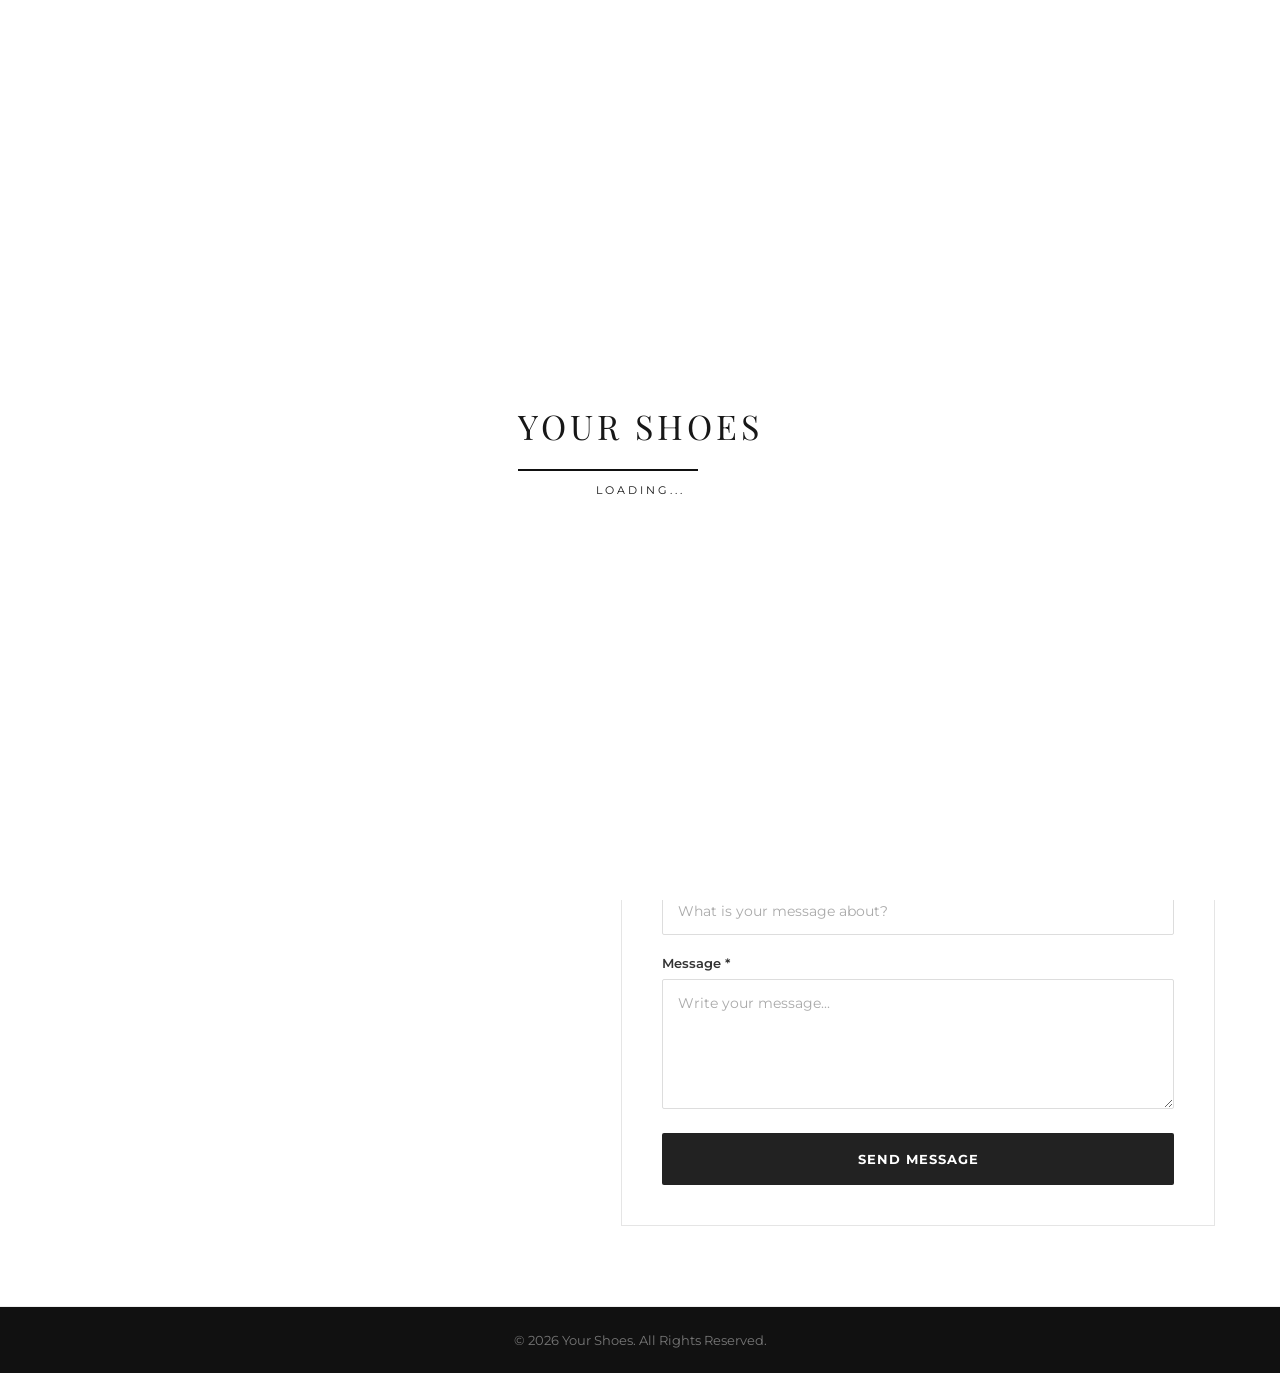
<file: contact.html>
<!DOCTYPE html>
<html lang="en">

<head>
    <meta charset="UTF-8">
    <meta name="viewport" content="width=device-width, initial-scale=1.0">

    <title>Contact Us | Your Shoes</title>

    <!-- Google Fonts -->
    <link rel="preconnect" href="https://fonts.googleapis.com">
    <link rel="preconnect" href="https://fonts.gstatic.com" crossorigin>

    <link href="https://fonts.googleapis.com/css2?family=Montserrat:wght@400;500;600;700&family=Playfair+Display:wght@500;600;700&display=swap"
        rel="stylesheet">

    <!-- CSS -->
    <link rel="stylesheet" href="assets/css/style.css">
    <link rel="stylesheet" href="assets/css/responsive.css">
</head>

<body>


    <!-- =========================
         PAGE LOADER
    ========================== -->
    <div class="page-loader" id="pageLoader">
        <div class="loader-content">
            <div class="loader-logo">YOUR SHOES</div>
            <div class="loader-line">
                <span></span>
            </div>
            <p>Loading...</p>
        </div>
    </div>

    <!-- =========================
     HEADER
========================== -->
<header class="main-header">

    <div class="header-container">

        <!-- Logo -->
        <a href="index.html" class="logo">
            YOUR SHOES
        </a>

        <!-- Desktop Navigation -->
        <nav class="desktop-nav">
            <a href="index.html">Home</a>
            <a href="shop.html">Shop</a>
            <a href="about-us.html">About</a>
            <a href="contact.html">Contact</a>
        </nav>

        <!-- Login Button -->
        <a href="login.html" class="header-contact">
            Login / Sign Up
        </a>

        <!-- Mobile Menu Button -->
        <button class="menu-btn" id="menuBtn" type="button">
            <span></span>
            <span></span>
            <span></span>
        </button>

    </div>

    <!-- Mobile Navigation -->
    <nav class="mobile-nav" id="mobileNav">

        <a href="index.html">Home</a>
        <a href="shop.html">Shop</a>
        <a href="about-us.html">About</a>
        <a href="contact.html" class="active">Contact</a>

        <a href="login.html" class="mobile-login">
            Login / Sign Up
        </a>

    </nav>

</header>



    <!-- =====================================================
         CONTACT HERO
    ====================================================== -->

    <section class="contact-page-hero">

        <div class="container">

            <span>CONTACT US</span>

            <h1>
                Get In Touch
            </h1>

            <p>
                Have a question? We would love to hear from you.
            </p>

        </div>

    </section>



    <!-- =====================================================
         CONTACT SECTION
    ====================================================== -->

    <section class="contact-page-section">

        <div class="container">

            <div class="contact-page-grid">


                <!-- =================================================
                     CONTACT INFORMATION
                ================================================== -->

                <div class="contact-info">

                    <span class="contact-small-title">
                        LET'S TALK
                    </span>

                    <h2>
                        We'd Love To Hear From You
                    </h2>

                    <p class="contact-description">
                        Whether you have a question about our shoes,
                        your order, or anything else, our team is
                        ready to help.
                    </p>


                    <!-- PHONE -->

                    <div class="contact-info-item">

                        <div class="contact-icon">
                            ☎
                        </div>

                        <div>

                            <span>
                                Phone
                            </span>

                            <a href="tel:+923278277233">
                                +923 2782 77233
                            </a>

                        </div>

                    </div>


                    <!-- EMAIL -->

                    <div class="contact-info-item">

                        <div class="contact-icon">
                            ✉
                        </div>

                        <div>

                            <span>
                                Email
                            </span>

                            <a href="mailto:nizamudin1804@gmail.com">
                                nizamudin1804@gmail.com
                            </a>

                        </div>

                    </div>


                    <!-- LOCATION -->

                    <div class="contact-info-item">

                        <div class="contact-icon">
                            📍
                        </div>

                        <div>

                            <span>
                                Location
                            </span>

                            <p>
                                Karachi, Pakistan
                            </p>

                        </div>

                    </div>

                </div>



                <!-- =================================================
                     CONTACT FORM
                ================================================== -->

                <div class="contact-form-card">

                    <div class="contact-form-heading">

                        <span>
                            SEND A MESSAGE
                        </span>

                        <h2>
                            Contact Us
                        </h2>

                    </div>


                    <form
    name="contact"
    method="POST"
    action="/contact.html"
    data-netlify="true"
    id="contactForm"
>

    <!-- Netlify Form Name -->
    <input
        type="hidden"
        name="form-name"
        value="contact"
    >

    <!-- NAME -->
    <div class="contact-form-field">

        <label for="contactName">
            Full Name *
        </label>

        <input
            type="text"
            id="contactName"
            name="name"
            placeholder="Enter your name"
            required
        >

    </div>


    <!-- EMAIL -->
    <div class="contact-form-field">

        <label for="contactEmail">
            Email Address *
        </label>

        <input
            type="email"
            id="contactEmail"
            name="email"
            placeholder="Enter your email"
            required
        >

    </div>


    <!-- PHONE -->
    <div class="contact-form-field">

        <label for="contactPhone">
            Phone Number
        </label>

        <input
            type="tel"
            id="contactPhone"
            name="phone"
            placeholder="03XX XXXXXXX"
        >

    </div>


    <!-- SUBJECT -->
    <div class="contact-form-field">

        <label for="contactSubject">
            Subject *
        </label>

        <input
            type="text"
            id="contactSubject"
            name="subject"
            placeholder="What is your message about?"
            required
        >

    </div>


    <!-- MESSAGE -->
    <div class="contact-form-field">

        <label for="contactMessage">
            Message *
        </label>

        <textarea
            id="contactMessage"
            name="message"
            placeholder="Write your message..."
            required
        ></textarea>

    </div>


    <!-- BUTTON -->
    <button
        type="submit"
        class="contact-submit-btn"
    >
        Send Message
    </button>


    <!-- STATUS -->
    <div
        id="contactMessageStatus"
        class="contact-message-status"
    ></div>

</form>
                </div>

            </div>

        </div>

    </section>



    <!-- =====================================================
         FOOTER
    ====================================================== -->

    <footer class="simple-footer">

        © 2026 Your Shoes. All Rights Reserved.

    </footer>


    <!-- JS -->

    <script src="assets/js/theme.js"></script>

</body>

</html>
</file>
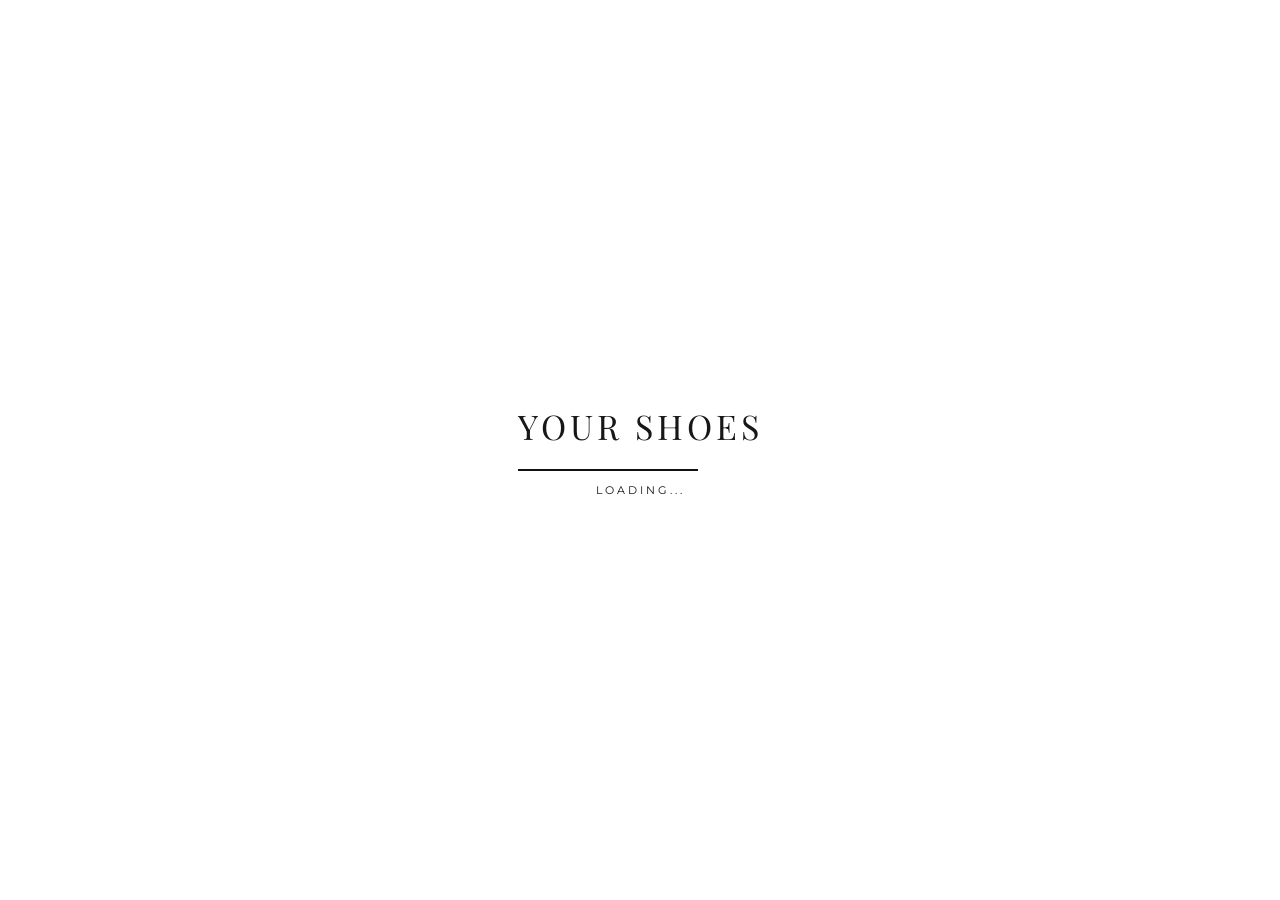
<file: login.html>
<!DOCTYPE html>
<html lang="en">

<head>
    <meta charset="UTF-8">
    <meta name="viewport" content="width=device-width, initial-scale=1.0">

    <title>Login | Your Shoes</title>

    <!-- Google Fonts -->
    <link rel="preconnect" href="https://fonts.googleapis.com">
    <link rel="preconnect" href="https://fonts.gstatic.com" crossorigin>

    <link
        href="https://fonts.googleapis.com/css2?family=Montserrat:wght@400;500;600;700&family=Playfair+Display:wght@500;600;700&display=swap"
        rel="stylesheet">

    <!-- CSS -->
    <link rel="stylesheet" href="assets/css/style.css">
    <link rel="stylesheet" href="assets/css/responsive.css">
</head>

<body>


    <!-- =========================
         PAGE LOADER
    ========================== -->
    <div class="page-loader" id="pageLoader">
        <div class="loader-content">
            <div class="loader-logo">YOUR SHOES</div>
            <div class="loader-line">
                <span></span>
            </div>
            <p>Loading...</p>
        </div>
    </div>

    <header class="main-header">

        <div class="header-container">

            <a href="index.html" class="logo">
                YOUR SHOES
            </a>

            <nav class="desktop-nav">
                <a href="index.html">Home</a>
                <a href="shop.html">Shop</a>
                <a href="about-us.html">About</a>
                <a href="contact.html">Contact</a>
            </nav>

            <a href="login.html" class="header-contact">
                Login
            </a>

            <button class="menu-btn" id="menuBtn">
                <span></span>
                <span></span>
                <span></span>
            </button>

        </div>

        <nav class="mobile-nav" id="mobileNav">
            <a href="index.html">Home</a>
            <a href="shop.html">Shop</a>
            <a href="about-us.html">About</a>
            <a href="contact.html">Contact</a>
            <a href="login.html">Login</a>
        </nav>

    </header>


    <main class="auth-page">

        <div class="auth-card">

            <div class="auth-heading">

                <span>WELCOME BACK</span>

                <h1>Login</h1>

                <p>
                    Login to your Your Shoes account.
                </p>

            </div>


            <form id="loginForm">

                <div class="auth-field">

                    <label for="loginEmail">
                        Email Address
                    </label>

                    <input
                        type="email"
                        id="loginEmail"
                        placeholder="Enter your email"
                        required
                    >

                </div>


                <div class="auth-field">

                    <label for="loginPassword">
                        Password
                    </label>

                    <input
                        type="password"
                        id="loginPassword"
                        placeholder="Enter your password"
                        required
                    >

                </div>


                <button
                    type="submit"
                    class="auth-submit-btn"
                >
                    Login
                </button>


                <div
                    id="loginMessage"
                    class="auth-message"
                ></div>

            </form>


            <div class="auth-switch">

                <p>
                    Don't have an account?
                    <a href="signup.html">
                        Create Account
                    </a>
                </p>

            </div>

        </div>

    </main>


    <footer class="simple-footer">
        © 2026 Your Shoes. All Rights Reserved.
    </footer>


    <script src="assets/js/theme.js"></script>
    <script src="assets/js/auth.js"></script>

</body>

</html>
</file>
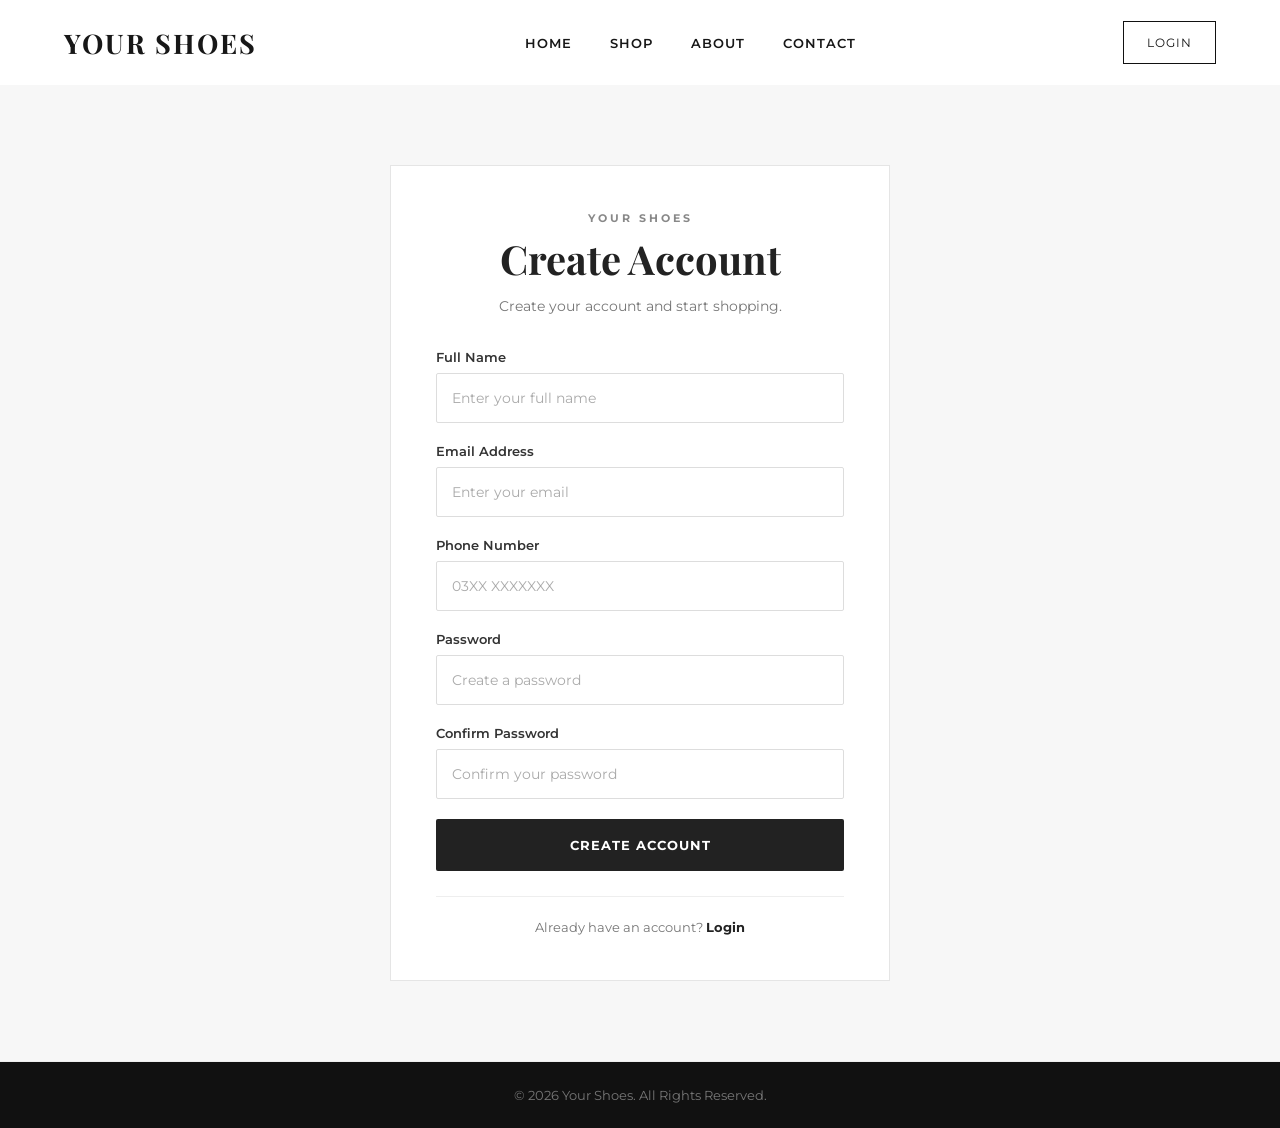
<file: signup.html>
<!DOCTYPE html>
<html lang="en">

<head>
    <meta charset="UTF-8">
    <meta name="viewport" content="width=device-width, initial-scale=1.0">

    <title>Create Account | Your Shoes</title>

    <!-- Google Fonts -->
    <link rel="preconnect" href="https://fonts.googleapis.com">
    <link rel="preconnect" href="https://fonts.gstatic.com" crossorigin>

    <link
        href="https://fonts.googleapis.com/css2?family=Montserrat:wght@400;500;600;700&family=Playfair+Display:wght@500;600;700&display=swap"
        rel="stylesheet">

    <!-- CSS -->
    <link rel="stylesheet" href="assets/css/style.css">
    <link rel="stylesheet" href="assets/css/responsive.css">
</head>

<body>

    <header class="main-header">

        <div class="header-container">

            <a href="index.html" class="logo">
                YOUR SHOES
            </a>

            <nav class="desktop-nav">
                <a href="index.html">Home</a>
                <a href="shop.html">Shop</a>
                <a href="about-us.html">About</a>
                <a href="contact.html">Contact</a>
            </nav>

            <a href="login.html" class="header-contact">
                Login
            </a>

            <button class="menu-btn" id="menuBtn">
                <span></span>
                <span></span>
                <span></span>
            </button>

        </div>

        <nav class="mobile-nav" id="mobileNav">
            <a href="index.html">Home</a>
            <a href="shop.html">Shop</a>
            <a href="about-us.html">About</a>
            <a href="contact.html">Contact</a>
            <a href="login.html">Login</a>
        </nav>

    </header>


    <main class="auth-page">

        <div class="auth-card">

            <div class="auth-heading">

                <span>YOUR SHOES</span>

                <h1>Create Account</h1>

                <p>
                    Create your account and start shopping.
                </p>

            </div>


            <form id="signupForm">

                <div class="auth-field">

                    <label for="signupName">
                        Full Name
                    </label>

                    <input
                        type="text"
                        id="signupName"
                        placeholder="Enter your full name"
                        required
                    >

                </div>


                <div class="auth-field">

                    <label for="signupEmail">
                        Email Address
                    </label>

                    <input
                        type="email"
                        id="signupEmail"
                        placeholder="Enter your email"
                        required
                    >

                </div>


                <div class="auth-field">

                    <label for="signupPhone">
                        Phone Number
                    </label>

                    <input
                        type="tel"
                        id="signupPhone"
                        placeholder="03XX XXXXXXX"
                        required
                    >

                </div>


                <div class="auth-field">

                    <label for="signupPassword">
                        Password
                    </label>

                    <input
                        type="password"
                        id="signupPassword"
                        placeholder="Create a password"
                        minlength="6"
                        required
                    >

                </div>


                <div class="auth-field">

                    <label for="signupConfirmPassword">
                        Confirm Password
                    </label>

                    <input
                        type="password"
                        id="signupConfirmPassword"
                        placeholder="Confirm your password"
                        minlength="6"
                        required
                    >

                </div>


                <button
                    type="submit"
                    class="auth-submit-btn"
                >
                    Create Account
                </button>


                <div
                    id="signupMessage"
                    class="auth-message"
                ></div>

            </form>


            <div class="auth-switch">

                <p>
                    Already have an account?
                    <a href="login.html">
                        Login
                    </a>
                </p>

            </div>

        </div>

    </main>


    <footer class="simple-footer">
        © 2026 Your Shoes. All Rights Reserved.
    </footer>


    <script src="assets/js/theme.js"></script>
    <script src="assets/js/auth.js"></script>

</body>

</html>
</file>
<file: assets/css/style.css>
/* =========================
   BASIC RESET
========================= */

* {
    margin: 0;
    padding: 0;
    box-sizing: border-box;
}

html {
    scroll-behavior: smooth;
}

body {
    font-family: "Montserrat", sans-serif;
    color: #171717;
    background: #ffffff;
    overflow-x: hidden;
}

img {
    width: 100%;
    display: block;
}

a {
    text-decoration: none;
    color: inherit;
}

button {
    font-family: inherit;
}


/* =========================
   PAGE LOADER
========================= */

.page-loader {
    position: fixed;
    inset: 0;
    background: #ffffff;
    display: flex;
    justify-content: center;
    align-items: center;
    z-index: 99999;
    transition: opacity 0.7s ease, visibility 0.7s ease;
}

.page-loader.hide {
    opacity: 0;
    visibility: hidden;
}

.loader-content {
    text-align: center;
}

.loader-logo {
    font-family: "Playfair Display", serif;
    font-size: 34px;
    letter-spacing: 4px;
    margin-bottom: 20px;
}

.loader-line {
    width: 180px;
    height: 2px;
    background: #eeeeee;
    overflow: hidden;
}

.loader-line span {
    display: block;
    width: 0;
    height: 100%;
    background: #111111;
    animation: loadingLine 2s linear forwards;
}

.loader-content p {
    margin-top: 12px;
    font-size: 11px;
    letter-spacing: 3px;
    text-transform: uppercase;
}

@keyframes loadingLine {
    from {
        width: 0;
    }

    to {
        width: 100%;
    }
}


/* =========================
   HEADER
========================= */

.main-header {
    position: relative;
    width: 100%;
    background: #ffffff;
    z-index: 1000;
}

.header-container {
    max-width: 1400px;
    min-height: 85px;
    margin: auto;
    padding: 0 5%;
    display: flex;
    align-items: center;
    justify-content: space-between;
}

.logo {
    font-family: "Playfair Display", serif;
    font-size: 27px;
    font-weight: 700;
    letter-spacing: 2px;
}

.desktop-nav {
    display: flex;
    align-items: center;
    gap: 38px;
}

.desktop-nav a {
    position: relative;
    font-size: 13px;
    font-weight: 600;
    text-transform: uppercase;
    letter-spacing: 1px;
}

.desktop-nav a::after {
    content: "";
    position: absolute;
    left: 0;
    bottom: -7px;
    width: 0;
    height: 1px;
    background: #111111;
    transition: width 0.3s ease;
}

.desktop-nav a:hover::after,
.desktop-nav a.active::after {
    width: 100%;
}

.header-contact {
    padding: 13px 23px;
    border: 1px solid #111111;
    font-size: 12px;
    text-transform: uppercase;
    letter-spacing: 1px;
    transition: all 0.3s ease;
}

.header-contact:hover {
    background: #111111;
    color: #ffffff;
}
/* =========================
   MOBILE MENU BUTTON
========================= */

.menu-btn {
    display: none;

    width: 42px;
    height: 42px;

    padding: 8px;

    border: 0;
    outline: none;

    background: transparent;

    cursor: pointer;

    align-items: center;
    justify-content: center;

    flex-direction: column;

    gap: 5px;

    position: relative;

    z-index: 1100;
}

.menu-btn span {
    display: block;

    width: 25px;
    height: 2px;

    background: #111111;

    transition: all 0.3s ease;
}


/* =========================
   MOBILE NAV
========================= */

.mobile-nav {
    display: none;

    width: 100%;

    background: #ffffff;

    position: relative;

    z-index: 1050;
}

.mobile-nav.active {
    display: flex;

    flex-direction: column;
}

.mobile-nav a {
    display: block;

    width: 100%;

    padding: 15px 20px;

    color: #111111;

    text-decoration: none;

    border-top: 1px solid #eeeeee;

    font-size: 14px;

    font-weight: 500;
}

.mobile-nav a:hover {
    background: #f7f7f7;
}

/* =========================
   HERO
========================= */

.hero {
    position: relative;
    min-height: 650px;
    overflow: hidden;
    background: #f5f2ee;
}

.hero-slider {
    width: 100%;
    height: 650px;
    position: relative;
}

.hero-slide {
    position: absolute;
    inset: 0;

    display: grid;
    grid-template-columns: 45% 55%;

    opacity: 0;
    visibility: hidden;

    transition:
        opacity 0.8s ease,
        visibility 0.8s ease;
}

.hero-slide.active-slide {
    opacity: 1;
    visibility: visible;
}

.hero-content {
    display: flex;
    justify-content: center;
    flex-direction: column;

    padding: 7%;

    transform: translateY(25px);

    transition:
        transform 0.9s ease;
}

.active-slide .hero-content {
    transform: translateY(0);
}

.small-title {
    font-size: 11px;
    font-weight: 700;
    letter-spacing: 3px;
    text-transform: uppercase;
    margin-bottom: 20px;
}

.hero-content h1 {
    font-family: "Playfair Display", serif;

    font-size: clamp(48px, 5vw, 78px);

    line-height: 1.05;
    font-weight: 600;
}

.hero-text {
    max-width: 460px;

    margin: 25px 0 32px;

    font-size: 14px;
    line-height: 1.9;
}

.hero-image {
    overflow: hidden;
}

.hero-image img {
    width: 100%;
    height: 100%;

    object-fit: cover;

    transition:
        transform 1.5s ease;
}

.active-slide .hero-image img {
    transform: scale(1.02);
}


/* =========================
   BUTTONS
========================= */

.primary-btn {
    display: inline-block;

    width: fit-content;

    padding: 15px 28px;

    background: #111111;
    color: #ffffff;

    font-size: 12px;
    font-weight: 600;

    text-transform: uppercase;
    letter-spacing: 1.5px;

    transition:
        background 0.3s ease,
        transform 0.3s ease;
}

.primary-btn:hover {
    background: #333333;
    transform: translateY(-3px);
}

.outline-btn {
    display: inline-block;

    padding: 14px 28px;

    border: 1px solid #111111;

    font-size: 12px;
    font-weight: 600;

    text-transform: uppercase;
    letter-spacing: 1px;

    transition:
        background 0.3s ease,
        color 0.3s ease;
}

.outline-btn:hover {
    background: #111111;
    color: #ffffff;
}


/* =========================
   HERO CONTROLS
========================= */

.slider-arrow {
    position: absolute;

    top: 50%;
    transform: translateY(-50%);

    width: 45px;
    height: 45px;

    border: 0;

    background: rgba(255, 255, 255, 0.85);

    cursor: pointer;

    font-size: 18px;

    z-index: 5;

    transition:
        background 0.3s ease,
        color 0.3s ease;
}

.slider-arrow:hover {
    background: #111111;
    color: #ffffff;
}

.slider-arrow.prev {
    left: 25px;
}

.slider-arrow.next {
    right: 25px;
}


/* =========================
   SLIDER DOTS
========================= */

.slider-dots {
    position: absolute;

    bottom: 25px;
    left: 50%;

    transform: translateX(-50%);

    display: flex;
    gap: 8px;

    z-index: 10;
}

.dot {
    width: 25px;
    height: 2px;

    border: 0;

    background: #ffffff;

    opacity: 0.5;

    cursor: pointer;

    transition:
        width 0.3s ease,
        opacity 0.3s ease;
}

.dot.active-dot {
    opacity: 1;
    width: 45px;
}


/* =========================
   GENERAL SECTIONS
========================= */

.featured-section,
.category-section {
    padding: 100px 5%;
}

.section-heading {
    text-align: center;
    margin-bottom: 55px;
}

.section-heading p {
    font-size: 10px;

    letter-spacing: 3px;

    font-weight: 700;

    margin-bottom: 13px;
}

.section-heading h2 {
    font-family: "Playfair Display", serif;

    font-size: clamp(34px, 4vw, 52px);

    font-weight: 600;
}

.section-heading span {
    display: block;

    margin-top: 15px;

    color: #777777;

    font-size: 13px;
}


/* =========================
   PRODUCT SLIDER
========================= */

.product-slider-wrapper {
    position: relative;

    max-width: 1400px;

    margin: auto;
}

.product-slider {
    display: flex;

    gap: 22px;

    overflow-x: auto;

    scroll-behavior: smooth;

    scrollbar-width: none;

    padding: 5px 2px 15px;
}

.product-slider::-webkit-scrollbar {
    display: none;
}


/* Smaller product cards */

.product-card {
    min-width: calc(25% - 17px);

    max-width: 300px;

    flex-shrink: 0;
}


/* Smaller product image */

.product-image {
    position: relative;

    overflow: hidden;

    background: #f4f4f4;

    aspect-ratio: 1 / 1;

    max-height: 330px;
}

.product-image img {
    width: 100%;
    height: 100%;

    object-fit: cover;

    transition:
        transform 0.7s ease;
}

.product-card:hover .product-image img {
    transform: scale(1.06);
}

.product-label {
    position: absolute;

    top: 15px;
    left: 15px;

    background: #111111;
    color: #ffffff;

    padding: 7px 10px;

    font-size: 9px;

    letter-spacing: 1px;

    z-index: 2;
}


/* Product information */

.product-info {
    padding: 16px 2px;
}

.product-info h3 {
    font-family: "Playfair Display", serif;

    font-size: 19px;

    margin-bottom: 7px;
}

.product-info p {
    color: #888888;

    font-size: 11px;

    margin-bottom: 9px;
}

.product-info strong {
    font-size: 14px;
}


/* Product arrows */

.product-arrow {
    position: absolute;

    top: 40%;

    transform: translateY(-50%);

    width: 42px;
    height: 42px;

    border: 0;

    background: #ffffff;

    box-shadow:
        0 3px 15px rgba(0, 0, 0, 0.12);

    z-index: 5;

    cursor: pointer;

    transition:
        background 0.3s ease,
        color 0.3s ease;
}

.product-arrow:hover {
    background: #111111;
    color: #ffffff;
}

.product-prev {
    left: -20px;
}

.product-next {
    right: -20px;
}

.center-button {
    text-align: center;

    margin-top: 35px;
}


/* =========================
   CATEGORY SECTION
========================= */

.category-grid {
    max-width: 1400px;

    margin: auto;

    display: grid;

    grid-template-columns:
        repeat(3, 1fr);

    gap: 20px;
}

.category-card {
    position: relative;

    height: 500px;

    overflow: hidden;
}

.category-card img {
    width: 100%;
    height: 100%;

    object-fit: cover;

    transition:
        transform 0.8s ease;
}

.category-card:hover img {
    transform: scale(1.07);
}

.category-overlay {
    position: absolute;

    inset: auto 0 0 0;

    padding: 35px;

    color: #ffffff;

    background:
        linear-gradient(
            transparent,
            rgba(0, 0, 0, 0.8)
        );
}

.category-overlay h3 {
    font-family: "Playfair Display", serif;

    font-size: 31px;

    margin-bottom: 7px;
}

.category-overlay span {
    font-size: 11px;

    letter-spacing: 1px;
}


/* =========================
   ABOUT PREVIEW
========================= */

.about-preview {
    display: grid;

    grid-template-columns:
        50% 50%;

    background: #f4f1ed;
}

.about-preview-image {
    min-height: 600px;
}

.about-preview-image img {
    width: 100%;
    height: 100%;

    object-fit: cover;
}

.about-preview-content {
    display: flex;

    flex-direction: column;

    justify-content: center;

    padding: 10%;
}

.about-preview-content h2 {
    font-family: "Playfair Display", serif;

    font-size:
        clamp(36px, 4vw, 57px);

    line-height: 1.1;
}

.about-preview-content > p:not(.small-title) {
    max-width: 470px;

    margin: 25px 0 30px;

    color: #666666;

    font-size: 14px;

    line-height: 1.9;
}


/* =========================
   WHATSAPP SECTION
========================= */

.whatsapp-section {
    margin: 80px 5%;

    padding: 55px 7%;

    background: #111111;

    color: #ffffff;

    display: flex;

    justify-content: space-between;

    align-items: center;

    gap: 30px;
}

.whatsapp-section p {
    font-size: 10px;

    letter-spacing: 3px;

    margin-bottom: 12px;
}

.whatsapp-section h2 {
    font-family: "Playfair Display", serif;

    font-size:
        clamp(30px, 4vw, 48px);
}

.whatsapp-section span {
    display: block;

    margin-top: 12px;

    color: #bbbbbb;

    font-size: 13px;
}

.whatsapp-btn {
    flex-shrink: 0;

    padding: 15px 25px;

    background: #ffffff;

    color: #111111;

    font-size: 12px;

    font-weight: 700;

    text-transform: uppercase;

    letter-spacing: 1px;

    transition:
        transform 0.3s ease;
}

.whatsapp-btn:hover {
    transform: translateY(-3px);
}


/* =========================
   SCROLL REVEAL
========================= */

.reveal {
    opacity: 0;

    transform:
        translateY(45px);

    transition:
        opacity 0.9s ease,
        transform 0.9s ease;
}

.reveal.show {
    opacity: 1;

    transform:
        translateY(0);
}


/* =========================
   FOOTER
========================= */

.simple-footer {
    padding: 20px;

    text-align: center;

    border-top:
        1px solid #eeeeee;

    font-size: 11px;

    color: #777777;
}



/* ==========
about us page
================= */


/* =========================================
ABOUT HERO
========================================= */

.about-hero {
min-height: 500px;
display: flex;
align-items: center;
position: relative;

background:
    linear-gradient(
        rgba(0, 0, 0, 0.55),
        rgba(0, 0, 0, 0.55)
    ),
    url("https://images.unsplash.com/photo-1542291026-7eec264c27ff?auto=format&fit=crop&w=1800&q=85");

background-size: cover;
background-position: center;

}

.about-hero-content {
max-width: 700px;
color: #fff;
}

.small-heading {
display: inline-block;
font-size: 13px;
font-weight: 600;
letter-spacing: 3px;
color: #d4af37;
margin-bottom: 18px;
}

.about-hero h1 {
font-family: 'Playfair Display', serif;
font-size: clamp(48px, 7vw, 82px);
line-height: 1.05;
font-weight: 600;
margin-bottom: 25px;
}

.about-hero h1 span {
display: block;
color: #d4af37;
}

.about-hero p {
max-width: 600px;
font-size: 17px;
color: #f1f1f1;
}

/* =========================================
SECTION LABEL
========================================= */

.section-label {
display: inline-block;
font-size: 12px;
font-weight: 700;
letter-spacing: 2.5px;
color: #b8860b;
margin-bottom: 15px;
}

/* =========================================
ABOUT INTRO
========================================= */

.about-intro {
background: #fff;
}

.about-intro-grid {
display: grid;
grid-template-columns: 1fr 1fr;
gap: 80px;
align-items: center;
}

/* Image */

.about-image {
overflow: hidden;
border-radius: 4px;
}

.about-image img {
width: 100%;
height: 570px;
object-fit: cover;
transition: transform 0.5s ease;
}

.about-image:hover img {
transform: scale(1.04);
}

/* Content */

.about-intro-content h2 {
font-family: 'Playfair Display', serif;
font-size: clamp(36px, 4vw, 54px);
line-height: 1.15;
margin-bottom: 25px;
color: #111;
}

.about-intro-content h2 span {
color: #b8860b;
}

.about-intro-content p {
font-size: 15px;
color: #666;
margin-bottom: 18px;
}

/* =========================================
PRIMARY BUTTON
========================================= */

.primary-btn {
display: inline-block;
margin-top: 15px;
padding: 14px 28px;
background: #111;
color: #fff;
font-size: 13px;
font-weight: 600;
border-radius: 3px;
transition: 0.3s ease;
}

.primary-btn:hover {
background: #b8860b;
transform: translateY(-2px);
}

/* =========================================
WHY CHOOSE US
========================================= */

.why-us-section {
background: #f8f7f4;
}

.section-heading {
max-width: 700px;
margin-bottom: 60px;
}

.center-heading {
margin-left: auto;
margin-right: auto;
text-align: center;
}

.section-heading h2 {
font-family: 'Playfair Display', serif;
font-size: clamp(36px, 4vw, 54px);
line-height: 1.15;
color: #111;
margin-bottom: 18px;
}

.section-heading h2 span {
color: #b8860b;
}

.section-heading p {
color: #666;
font-size: 15px;
}

/* Why Cards */

.why-us-grid {
display: grid;
grid-template-columns: repeat(3, 1fr);
gap: 25px;
}

.why-card {
background: #fff;
padding: 45px 30px;
text-align: center;
border: 1px solid #eee;
transition: 0.3s ease;
}

.why-card:hover {
transform: translateY(-8px);
box-shadow: 0 15px 40px rgba(0, 0, 0, 0.08);
}

.why-icon {
width: 58px;
height: 58px;
margin: 0 auto 22px;

display: flex;
align-items: center;
justify-content: center;

border-radius: 50%;
background: #111;
color: #d4af37;
font-size: 23px;
font-weight: 700;

}

.why-card h3 {
font-family: 'Playfair Display', serif;
font-size: 25px;
margin-bottom: 12px;
color: #111;
}

.why-card p {
color: #666;
font-size: 14px;
}

/* =========================================
BRAND STATEMENT
========================================= */

.about-statement {
padding: 120px 0;
background: #111;
color: #fff;
text-align: center;
}

.statement-content {
max-width: 850px;
margin: auto;
}

.statement-content .section-label {
color: #d4af37;
}

.statement-content h2 {
font-family: 'Playfair Display', serif;
font-size: clamp(38px, 5vw, 65px);
line-height: 1.2;
margin-bottom: 25px;
}

.statement-content h2 span {
color: #d4af37;
}

.statement-content p {
max-width: 650px;
margin: auto;
color: #ccc;
font-size: 15px;
}

/* =========================================
STATS
========================================= */

.stats-section {
background: #fff;
}

.stats-grid {
display: grid;
grid-template-columns: repeat(4, 1fr);
border-top: 1px solid #ddd;
border-bottom: 1px solid #ddd;

}

.stat-box {
text-align: center;
padding: 40px 20px;
border-right: 1px solid #ddd;
}

.stat-box:last-child {
border-right: none;
}

.stat-box h3 {
font-family: 'Playfair Display', serif;
font-size: 48px;
color: #b8860b;
margin-bottom: 5px;
}

.stat-box p {
font-size: 13px;
font-weight: 600;
color: #555;
}

/* =========================================
CTA
========================================= */

.about-cta {
padding: 110px 0;

background:
    linear-gradient(
        rgba(0, 0, 0, 0.65),
        rgba(0, 0, 0, 0.65)
    ),
    url("https://images.unsplash.com/photo-1525966222134-fcfa99b8ae77?auto=format&fit=crop&w=1800&q=85");

background-size: cover;
background-position: center;
text-align: center;
color: #fff;

}

.about-cta-content {
max-width: 750px;
margin: auto;
}

.about-cta-content .section-label {
color: #d4af37;
}

.about-cta h2 {
font-family: 'Playfair Display', serif;
font-size: clamp(38px, 5vw, 62px);
line-height: 1.15;
margin-bottom: 20px;
}

.about-cta p {
color: #ddd;
font-size: 15px;
margin-bottom: 20px;
}

/* =========================
   WHATSAPP SECTION
========================= */

/* .whatsapp-section {
    margin: 80px 5%;

    padding: 55px 7%;

    background: #111111;

    color: #ffffff;

    display: flex;

    justify-content: space-between;

    align-items: center;

    gap: 30px;
}

.whatsapp-section p {
    font-size: 10px;

    letter-spacing: 3px;

    margin-bottom: 12px;
}

.whatsapp-section h2 {
    font-family: "Playfair Display", serif;

    font-size:
        clamp(30px, 4vw, 48px);
}

.whatsapp-section span {
    display: block;

    margin-top: 12px;

    color: #bbbbbb;

    font-size: 13px;
}

.whatsapp-btn {
    flex-shrink: 0;

    padding: 15px 25px;

    background: #ffffff;

    color: #111111;

    font-size: 12px;

    font-weight: 700;

    text-transform: uppercase;

    letter-spacing: 1px;

    transition:
        transform 0.3s ease;
}

.whatsapp-btn:hover {
    transform: translateY(-3px);
} */


/* =========================================
FOOTER
========================================= */

.simple-footer {
padding: 25px 15px;
background: #111;
color: #aaa;
text-align: center;
font-size: 13px;
}



.reveal {
    opacity: 1 !important;
    visibility: visible !important;
    transform: none !important;
}










/* =========================================
   SHOP PAGE
========================================= */


/* =========================================
   SHOP HERO
========================================= */

.shop-hero {
    min-height: 430px;
    display: flex;
    align-items: center;
    background: #f7f5f0;
    padding: 100px 0 80px;
}

.shop-hero-content {
    max-width: 750px;
    margin: 0 auto;
    text-align: center;
}

.shop-hero-content .small-heading {
    display: inline-block;
    margin-bottom: 18px;
}

.shop-hero-content h1 {
    font-family: 'Playfair Display', serif;
    font-size: 64px;
    line-height: 1.1;
    font-weight: 600;
    color: #222;
    margin-bottom: 25px;
}

.shop-hero-content h1 span {
    display: inline;
    color: #b18b4a;
}

.shop-hero-content p {
    max-width: 650px;
    margin: 0 auto;
    font-size: 16px;
    line-height: 1.8;
    color: #666;
}


/* =========================================
   SHOP SECTION
========================================= */

.shop-section {
    background: #fff;
}


/* =========================================
   SHOP TOP
========================================= */

.shop-top {
    display: flex;
    align-items: center;
    justify-content: space-between;
    margin-bottom: 40px;
    padding-bottom: 20px;
    border-bottom: 1px solid #e8e8e8;
}

.shop-result p {
    font-size: 14px;
    color: #777;
}

.shop-result strong {
    color: #222;
}


.shop-sort {
    display: flex;
    align-items: center;
    gap: 12px;
}

.shop-sort label {
    font-size: 14px;
    color: #555;
}

.shop-sort select {
    min-width: 190px;
    padding: 12px 38px 12px 14px;
    border: 1px solid #ddd;
    background: #fff;
    color: #333;
    font-family: 'Montserrat', sans-serif;
    font-size: 13px;
    outline: none;
    cursor: pointer;
}

.shop-sort select:focus {
    border-color: #b18b4a;
}


/* =========================================
   PRODUCT GRID
========================================= */

.shop-grid {
    display: grid;
    grid-template-columns: repeat(4, 1fr);
    gap: 30px 22px;
}


/* =========================================
   PRODUCT CARD
========================================= */

.shop-product-card {
    background: #fff;
    overflow: hidden;
    transition: transform 0.3s ease;
}

.shop-product-card:hover {
    transform: translateY(-5px);
}


/* =========================================
   PRODUCT IMAGE
========================================= */

.shop-product-image {
    position: relative;
    width: 100%;
    height: 360px;
    overflow: hidden;
    background: #f4f4f4;
}

.shop-product-image img {
    width: 100%;
    height: 100%;
    display: block;
    object-fit: cover;
    transition: transform 0.5s ease;
}

.shop-product-card:hover .shop-product-image img {
    transform: scale(1.06);
}


/* =========================================
   PRODUCT LABEL
========================================= */

.shop-product-image .product-label {
    position: absolute;
    top: 15px;
    left: 15px;
    z-index: 3;

    padding: 7px 12px;

    background: #222;
    color: #fff;

    font-size: 10px;
    font-weight: 600;
    letter-spacing: 1px;
}


/* =========================================
   PRODUCT OVERLAY
========================================= */

.product-overlay {
    position: absolute;
    left: 0;
    right: 0;
    bottom: -60px;

    display: flex;
    justify-content: center;

    transition: bottom 0.3s ease;
}

.shop-product-card:hover .product-overlay {
    bottom: 18px;
}

.quick-view {
    display: inline-block;
    padding: 12px 24px;

    background: #fff;
    color: #222;

    text-decoration: none;

    font-size: 12px;
    font-weight: 600;

    box-shadow: 0 5px 20px rgba(0, 0, 0, 0.12);

    transition: all 0.3s ease;
}

.quick-view:hover {
    background: #222;
    color: #fff;
}


/* =========================================
   PRODUCT INFO
========================================= */

.shop-product-info {
    padding: 18px 4px 8px;
}

.product-category {
    margin-bottom: 7px;

    font-size: 10px;
    font-weight: 600;
    letter-spacing: 1.2px;
    text-transform: uppercase;

    color: #a18452;
}

.shop-product-info h3 {
    margin-bottom: 15px;

    font-family: 'Playfair Display', serif;
    font-size: 20px;
    font-weight: 600;

    color: #222;
}


/* =========================================
   PRODUCT BOTTOM
========================================= */

.product-bottom {
    display: flex;
    align-items: center;
    justify-content: space-between;
    gap: 10px;
}

.product-bottom strong {
    font-size: 15px;
    font-weight: 600;
    color: #222;
}

.add-cart {
    padding: 9px 13px;

    border: 1px solid #222;

    color: #222;
    text-decoration: none;

    font-size: 10px;
    font-weight: 600;

    transition: all 0.3s ease;
}

.add-cart:hover {
    background: #222;
    color: #fff;
}


/* =========================================
   LOAD MORE
========================================= */

.shop-load-more {
    display: flex;
    justify-content: center;
    margin-top: 60px;
}


/* =========================================
   SHOP CTA
========================================= */

.shop-cta {
    padding: 100px 20px;
    background: #f7f5f0;
    text-align: center;
}

.shop-cta-content {
    max-width: 700px;
    margin: 0 auto;
}

.shop-cta-content .section-label {
    display: block;
    margin-bottom: 18px;
}

.shop-cta-content h2 {
    margin-bottom: 20px;

    font-family: 'Playfair Display', serif;
    font-size: 46px;
    line-height: 1.2;
    font-weight: 600;

    color: #222;
}

.shop-cta-content p {
    max-width: 580px;
    margin: 0 auto 30px;

    color: #666;
    font-size: 15px;
    line-height: 1.8;
}






/* =========================================================
   PRODUCT PAGE
========================================================= */

.single-product-section {
    padding: 80px 0 100px;
    background: #ffffff;
}

.product-breadcrumb {
    display: flex;
    align-items: center;
    gap: 10px;
    margin-bottom: 45px;
    font-size: 13px;
    color: #777;
}

.product-breadcrumb a {
    color: #222;
    text-decoration: none;
    transition: 0.3s ease;
}

.product-breadcrumb a:hover {
    color: #000;
}

.product-breadcrumb span {
    color: #aaa;
}


/* =========================================================
   PRODUCT MAIN GRID
========================================================= */

.single-product-grid {
    display: grid;
    grid-template-columns: 1.05fr 0.95fr;
    gap: 75px;
    align-items: start;
}


/* =========================================================
   PRODUCT IMAGE
========================================================= */

.single-product-image {
    position: relative;
    width: 100%;
    height: 620px;
    overflow: hidden;
    background: #f5f5f5;
}

.single-product-image img {
    width: 100%;
    height: 100%;
    display: block;
    object-fit: cover;
    transition: transform 0.5s ease;
}

.single-product-image:hover img {
    transform: scale(1.03);
}


/* Product Label */

.single-product-label {
    position: absolute;
    top: 22px;
    left: 22px;
    z-index: 2;

    padding: 9px 16px;

    background: #111;
    color: #fff;

    font-family: 'Montserrat', sans-serif;
    font-size: 11px;
    font-weight: 700;
    letter-spacing: 1px;

    text-transform: uppercase;
}


/* =========================================================
   PRODUCT DETAILS
========================================================= */

.single-product-details {
    padding-top: 10px;
}

.single-product-category {
    margin-bottom: 14px;

    color: #777;

    font-size: 12px;
    font-weight: 600;

    letter-spacing: 2px;
    text-transform: uppercase;
}

.single-product-details h1 {
    margin: 0 0 20px;

    color: #111;

    font-family: 'Playfair Display', serif;
    font-size: 48px;
    line-height: 1.15;
    font-weight: 600;
}

.single-product-price {
    margin-bottom: 25px;

    color: #111;

    font-size: 24px;
    font-weight: 700;
}

.single-product-description {
    max-width: 600px;
    margin-bottom: 35px;

    color: #666;

    font-size: 15px;
    line-height: 1.9;
}


/* =========================================================
   PRODUCT OPTIONS
========================================================= */

.product-option {
    margin-bottom: 28px;
}

.product-option label {
    display: block;
    margin-bottom: 10px;

    color: #222;

    font-size: 13px;
    font-weight: 700;
    letter-spacing: 0.5px;
}

.product-option select {
    width: 100%;
    max-width: 280px;
    height: 52px;

    padding: 0 16px;

    border: 1px solid #ddd;
    background: #fff;

    color: #222;

    font-family: 'Montserrat', sans-serif;
    font-size: 14px;

    outline: none;
    cursor: pointer;

    transition: border-color 0.3s ease;
}

.product-option select:focus {
    border-color: #111;
}


/* =========================================================
   QUANTITY
========================================================= */

.quantity-box {
    display: flex;
    align-items: center;

    width: fit-content;
    height: 50px;

    border: 1px solid #ddd;
}

.quantity-box button {
    width: 48px;
    height: 48px;

    border: none;
    background: #fff;

    color: #222;

    font-size: 20px;
    line-height: 1;

    cursor: pointer;

    transition: 0.3s ease;
}

.quantity-box button:hover {
    background: #111;
    color: #fff;
}

.quantity-box input {
    width: 55px;
    height: 48px;

    padding: 0;

    border: none;

    background: #fff;

    color: #111;

    text-align: center;

    font-family: 'Montserrat', sans-serif;
    font-size: 15px;
    font-weight: 600;

    outline: none;
}


/* Remove number arrows */

.quantity-box input::-webkit-outer-spin-button,
.quantity-box input::-webkit-inner-spin-button {
    margin: 0;
    -webkit-appearance: none;
}

.quantity-box input[type=number] {
    -moz-appearance: textfield;
}


/* =========================================================
   PRODUCT TOTAL
========================================================= */

.product-total {
    display: flex;
    align-items: center;
    justify-content: space-between;

    max-width: 500px;

    margin: 35px 0;

    padding: 20px 0;

    border-top: 1px solid #eee;
    border-bottom: 1px solid #eee;
}

.product-total span:first-child {
    color: #555;

    font-size: 14px;
    font-weight: 500;
}

.product-total strong {
    color: #111;

    font-size: 22px;
    font-weight: 700;
}


/* =========================================================
   PRODUCT BUTTONS
========================================================= */

.product-actions {
    display: flex;
    align-items: center;
    gap: 14px;

    flex-wrap: wrap;
}

.buy-now-btn,
.back-shop-btn {
    display: inline-flex;
    align-items: center;
    justify-content: center;

    min-height: 52px;

    padding: 0 30px;

    border: none;

    font-family: 'Montserrat', sans-serif;
    font-size: 13px;
    font-weight: 700;

    text-decoration: none;

    cursor: pointer;

    transition: all 0.3s ease;
}

.buy-now-btn {
    background: #111;
    color: #fff;
}

.buy-now-btn:hover {
    background: #333;
    transform: translateY(-2px);
}

.back-shop-btn {
    border: 1px solid #ddd;
    background: #fff;
    color: #222;
}

.back-shop-btn:hover {
    border-color: #111;
    background: #111;
    color: #fff;
}



/* =========================================================
   ORDER PAGE
========================================================= */

.order-page-hero {
    padding: 90px 20px;
    text-align: center;
    background: #f7f7f7;
}

.order-page-hero span {
    font-size: 13px;
    font-weight: 700;
    letter-spacing: 2px;
}

.order-page-hero h1 {
    margin: 12px 0;
    font-family: "Playfair Display", serif;
    font-size: 48px;
}

.order-page-hero p {
    color: #666;
    font-size: 16px;
}


/* =========================
   ORDER SECTION
========================= */

.order-page-section {
    padding: 80px 20px;
}

.order-page-grid {
    max-width: 1150px;
    margin: auto;

    display: grid;
    grid-template-columns: 380px 1fr;

    gap: 50px;

    align-items: start;
}


/* =========================
   PRODUCT CARD
========================= */

.order-product-card {
    padding: 30px;

    background: #fff;

    border: 1px solid #e7e7e7;

    border-radius: 18px;

    box-shadow: 0 15px 40px rgba(0,0,0,0.06);

    position: sticky;
    top: 30px;
}

.order-product-card h2 {
    margin-bottom: 25px;

    font-family: "Playfair Display", serif;

    font-size: 25px;
}


.order-product-image-box {
    width: 100%;
    height: 300px;

    overflow: hidden;

    border-radius: 14px;

    background: #f5f5f5;
}

.order-product-image-box img {
    width: 100%;
    height: 100%;

    object-fit: cover;

    display: block;
}


.order-product-info {
    padding-top: 25px;
}

.order-category {
    color: #777;

    font-size: 13px;

    text-transform: uppercase;

    letter-spacing: 1px;

    margin-bottom: 8px;
}

.order-product-info h3 {
    font-size: 22px;

    margin-bottom: 20px;
}


.order-detail-row,
.order-total-row {
    display: flex;

    justify-content: space-between;

    align-items: center;

    padding: 13px 0;

    border-bottom: 1px solid #eee;
}


.order-detail-row span,
.order-total-row span {
    color: #666;
}


.order-total-row {
    border-bottom: 0;

    padding-top: 20px;
}

.order-total-row strong {
    font-size: 22px;
}


/* =========================
   FORM CARD
========================= */

.customer-form-card {
    padding: 40px;

    background: #fff;

    border: 1px solid #e7e7e7;

    border-radius: 18px;

    box-shadow: 0 15px 40px rgba(0,0,0,0.06);
}


.order-form-heading {
    margin-bottom: 30px;
}

.order-form-heading span {
    font-size: 12px;

    font-weight: 700;

    letter-spacing: 2px;
}

.order-form-heading h2 {
    font-family: "Playfair Display", serif;

    font-size: 32px;

    margin: 8px 0;
}

.order-form-heading p {
    color: #777;
}


/* =========================
   FORM GRID
========================= */

.form-grid {
    display: grid;

    grid-template-columns: 1fr 1fr;

    gap: 20px;
}

.form-group {
    display: flex;

    flex-direction: column;

    gap: 8px;
}

.form-group.full-width {
    grid-column: 1 / -1;
}


.form-group label {
    font-size: 14px;

    font-weight: 600;
}


.form-group input,
.form-group textarea {
    width: 100%;

    padding: 14px 15px;

    border: 1px solid #ddd;

    border-radius: 9px;

    outline: none;

    font-family: inherit;

    font-size: 14px;

    transition: 0.3s;
}


.form-group textarea {
    min-height: 110px;

    resize: vertical;
}


.form-group input:focus,
.form-group textarea:focus {
    border-color: #111;

    box-shadow: 0 0 0 3px rgba(0,0,0,0.05);
}


/* =========================
   PAYMENT
========================= */

.payment-section {
    margin-top: 35px;

    padding-top: 30px;

    border-top: 1px solid #eee;
}

.payment-section h3 {
    font-size: 20px;

    margin-bottom: 5px;
}

.payment-subtitle {
    color: #777;

    font-size: 14px;

    margin-bottom: 18px;
}


.payment-option {
    display: block;

    cursor: pointer;

    margin-bottom: 12px;
}

.payment-option input {
    display: none;
}


.payment-box {
    display: flex;

    flex-direction: column;

    gap: 5px;

    padding: 17px 18px;

    border: 1px solid #ddd;

    border-radius: 10px;

    transition: 0.25s;
}


.payment-box strong {
    font-size: 15px;
}

.payment-box small {
    color: #777;
}


.payment-option input:checked + .payment-box {
    border-color: #111;

    background: #f8f8f8;

    box-shadow: 0 0 0 1px #111;
}


/* =========================================
   PROFESSIONAL EASYPAISA PAYMENT
========================================= */

.easypaisa-box {
    display: none;
    margin-top: 25px;
    padding: 25px;
    background: #f8faf9;
    border: 1px solid #e1e8e4;
    border-radius: 16px;
}

.easypaisa-header {
    margin-bottom: 20px;
}

.easypaisa-label {
    display: inline-block;
    font-size: 11px;
    font-weight: 700;
    letter-spacing: 1.5px;
    color: #168b4b;
    margin-bottom: 6px;
}

.easypaisa-header h4 {
    margin: 0 0 8px;
    font-family: "Playfair Display", serif;
    font-size: 23px;
    color: #111;
}

.easypaisa-header p {
    margin: 0;
    color: #666;
    font-size: 14px;
    line-height: 1.6;
}


/* PAYMENT ACCOUNT CARD */

.easypaisa-payment-card {
    background: #fff;
    border: 1px solid #dfe7e2;
    border-radius: 14px;
    padding: 18px;
    margin-bottom: 18px;
}

.easypaisa-card-top {
    display: flex;
    justify-content: space-between;
    align-items: center;
    margin-bottom: 12px;
}

.easypaisa-card-top span:first-child {
    font-size: 12px;
    font-weight: 600;
    color: #777;
    text-transform: uppercase;
    letter-spacing: .8px;
}

.payment-step {
    font-size: 10px;
    font-weight: 700;
    color: #168b4b;
    letter-spacing: 1px;
}


/* NUMBER + COPY BUTTON */

.easypaisa-number-row {
    display: flex;
    align-items: center;
    justify-content: space-between;
    gap: 15px;
}

.easypaisa-number-row strong {
    font-size: 23px;
    letter-spacing: 1px;
    color: #111;
}

.copy-easypaisa-btn {
    border: 0;
    background: #168b4b;
    color: #fff;
    padding: 10px 15px;
    border-radius: 8px;
    font-family: "Montserrat", sans-serif;
    font-size: 12px;
    font-weight: 600;
    cursor: pointer;
    transition: .3s ease;
}

.copy-easypaisa-btn:hover {
    background: #0f6f3b;
    transform: translateY(-1px);
}

.easypaisa-payment-card small {
    display: block;
    margin-top: 9px;
    color: #777;
    font-size: 12px;
    line-height: 1.5;
}


/* INSTRUCTIONS */

.easypaisa-instructions {
    padding: 18px;
    background: #fff;
    border: 1px dashed #cfdad4;
    border-radius: 14px;
    margin-bottom: 18px;
}

.instruction-title {
    font-size: 14px;
    font-weight: 700;
    color: #111;
    margin-bottom: 12px;
}

.easypaisa-instructions ol {
    margin: 0;
    padding-left: 20px;
}

.easypaisa-instructions li {
    color: #555;
    font-size: 13px;
    line-height: 1.7;
    padding-left: 4px;
    margin-bottom: 4px;
}

.easypaisa-instructions li:last-child {
    margin-bottom: 0;
}


/* TRANSACTION BOX */

.transaction-box {
    background: #fff;
    border: 1px solid #dfe7e2;
    border-radius: 14px;
    padding: 18px;
}

.transaction-heading {
    margin-bottom: 10px;
}

.transaction-heading label {
    display: block;
    margin-top: 5px;
    font-size: 13px;
    font-weight: 600;
    color: #222;
}

.transaction-box input {
    width: 100%;
    height: 48px;
    padding: 0 14px;
    border: 1px solid #d7ded9;
    border-radius: 9px;
    outline: none;
    font-family: "Montserrat", sans-serif;
    font-size: 13px;
    transition: .3s ease;
}

.transaction-box input:focus {
    border-color: #168b4b;
    box-shadow: 0 0 0 3px rgba(22, 139, 75, .08);
}

.transaction-box small {
    display: block;
    margin-top: 8px;
    color: #888;
    font-size: 11px;
    line-height: 1.5;
}


/* IMPORTANT NOTE */

.payment-note {
    margin-top: 15px;
    padding: 13px 15px;
    background: #fffdf5;
    border: 1px solid #eee5bd;
    border-radius: 10px;
    color: #6d6440;
    font-size: 11px;
    line-height: 1.6;
}

.payment-note strong {
    color: #4f4727;
}


/* PAYMENT OPTION IMPROVEMENT */

.payment-option {
    cursor: pointer;
}

.payment-box {
    transition: .3s ease;
}

.payment-option:hover .payment-box {
    border-color: #168b4b;
}

/* =========================
   BUTTON
========================= */

.place-order-btn {
    width: 100%;

    margin-top: 30px;

    padding: 16px;

    border: 0;

    border-radius: 10px;

    background: #111;

    color: #fff;

    font-family: inherit;

    font-size: 15px;

    font-weight: 700;

    cursor: pointer;

    transition: 0.3s;
}

.place-order-btn:hover {
    background: #333;
}

.place-order-btn:disabled {
    opacity: 0.7;

    cursor: not-allowed;
}


/* =========================
   MESSAGE
========================= */

.order-message {
    margin-top: 18px;

    padding: 14px;

    border-radius: 8px;

    display: none;

    font-size: 14px;

    line-height: 1.5;
}

.order-message.error {
    display: block;

    background: #fff0f0;

    border: 1px solid #ffd0d0;

    color: #b00000;
}

.order-message.success {
    display: block;

    background: #effaf2;

    border: 1px solid #ccebd3;

    color: #187333;
}


/* =========================
   FOOTER
========================= */

.simple-footer {
    padding: 25px 20px;

    text-align: center;

    border-top: 1px solid #eee;

    color: #777;

    font-size: 13px;
}


/* =========================================================
   CONTACT PAGE
========================================================= */

.contact-page-hero {
    background: #f7f7f7;
    padding: 90px 20px 70px;
    text-align: center;
}

.contact-page-hero span {
    display: block;
    font-size: 13px;
    font-weight: 700;
    letter-spacing: 3px;
    color: #777;
    margin-bottom: 15px;
}

.contact-page-hero h1 {
    font-family: 'Playfair Display', serif;
    font-size: 48px;
    line-height: 1.2;
    color: #222;
    margin-bottom: 15px;
}

.contact-page-hero p {
    font-size: 16px;
    color: #777;
}


/* =========================================================
   CONTACT MAIN SECTION
========================================================= */

.contact-page-section {
    padding: 80px 20px;
    background: #fff;
}

.contact-page-grid {
    max-width: 1150px;
    margin: 0 auto;

    display: grid;
    grid-template-columns: 0.9fr 1.1fr;
    gap: 70px;

    align-items: start;
}


/* =========================================================
   CONTACT INFORMATION
========================================================= */

.contact-info {
    padding-top: 10px;
}

.contact-small-title {
    display: block;

    font-size: 12px;
    font-weight: 700;
    letter-spacing: 2px;

    color: #888;

    margin-bottom: 12px;
}

.contact-info h2 {
    font-family: 'Playfair Display', serif;

    font-size: 38px;
    line-height: 1.25;

    color: #222;

    margin-bottom: 20px;
}

.contact-description {
    font-size: 15px;
    line-height: 1.8;

    color: #777;

    max-width: 500px;

    margin-bottom: 40px;
}


/* =========================================================
   CONTACT INFO ITEMS
========================================================= */

.contact-info-item {
    display: flex;
    align-items: center;

    gap: 18px;

    margin-bottom: 25px;
}

.contact-icon {
    width: 48px;
    height: 48px;

    flex-shrink: 0;

    display: flex;
    align-items: center;
    justify-content: center;

    background: #f5f5f5;

    border-radius: 50%;

    font-size: 19px;
}

.contact-info-item > div:last-child {
    flex: 1;
}

.contact-info-item span {
    display: block;

    font-size: 12px;
    font-weight: 600;

    text-transform: uppercase;
    letter-spacing: 1px;

    color: #888;

    margin-bottom: 5px;
}

.contact-info-item a,
.contact-info-item p {
    display: block;

    font-size: 15px;
    font-weight: 500;

    line-height: 1.5;

    color: #222;

    text-decoration: none;

    margin: 0;
}

.contact-info-item a:hover {
    text-decoration: underline;
}


/* =========================================================
   CONTACT FORM CARD
========================================================= */

.contact-form-card {
    padding: 40px;

    background: #fff;

    border: 1px solid #e5e5e5;
}

.contact-form-heading {
    margin-bottom: 30px;
}

.contact-form-heading span {
    display: block;

    font-size: 12px;
    font-weight: 700;

    letter-spacing: 2px;

    color: #888;

    margin-bottom: 10px;
}

.contact-form-heading h2 {
    font-family: 'Playfair Display', serif;

    font-size: 32px;

    color: #222;
}


/* =========================================================
   CONTACT FORM FIELDS
========================================================= */

.contact-form-field {
    margin-bottom: 20px;
}

.contact-form-field label {
    display: block;

    font-size: 13px;
    font-weight: 600;

    color: #333;

    margin-bottom: 8px;
}

.contact-form-field input,
.contact-form-field textarea {
    width: 100%;

    border: 1px solid #ddd;
    border-radius: 2px;

    background: #fff;

    color: #222;

    font-family: 'Montserrat', sans-serif;
    font-size: 14px;

    outline: none;

    transition:
        border-color 0.3s ease,
        box-shadow 0.3s ease;
}

.contact-form-field input {
    height: 48px;

    padding: 0 15px;
}

.contact-form-field textarea {
    min-height: 130px;

    padding: 14px 15px;

    resize: vertical;
}

.contact-form-field input:focus,
.contact-form-field textarea:focus {
    border-color: #222;

    box-shadow:
        0 0 0 2px rgba(0, 0, 0, 0.05);
}

.contact-form-field input::placeholder,
.contact-form-field textarea::placeholder {
    color: #aaa;
}


/* =========================================================
   CONTACT SUBMIT BUTTON
========================================================= */

.contact-submit-btn {
    width: 100%;

    min-height: 52px;

    border: none;
    border-radius: 2px;

    background: #222;
    color: #fff;

    font-family: 'Montserrat', sans-serif;

    font-size: 13px;
    font-weight: 700;

    letter-spacing: 1px;

    text-transform: uppercase;

    cursor: pointer;

    transition:
        background 0.3s ease,
        transform 0.2s ease;
}

.contact-submit-btn:hover {
    background: #000;

    transform: translateY(-2px);
}

.contact-submit-btn:active {
    transform: translateY(0);
}


/* =========================================================
   CONTACT MESSAGE
========================================================= */

.contact-message-status {
    display: none;

    margin-top: 20px;

    padding: 15px;

    border-radius: 3px;

    font-size: 14px;

    line-height: 1.6;
}

.contact-message-status.success {
    display: block;

    background: #f1f8f3;

    border: 1px solid #c9e5d1;

    color: #245c35;
}

.contact-message-status.error {
    display: block;

    background: #fff3f3;

    border: 1px solid #e5caca;

    color: #8a2222;
}










/* =========================================================
   LOGIN / SIGN UP
========================================================= */

.auth-page {
    min-height: calc(100vh - 160px);
    padding: 80px 20px;
    background: #f7f7f7;

    display: flex;
    align-items: center;
    justify-content: center;
}

.auth-card {
    width: 100%;
    max-width: 500px;

    background: #fff;
    padding: 45px;

    border: 1px solid #e5e5e5;
}

.auth-heading {
    text-align: center;
    margin-bottom: 32px;
}

.auth-heading span {
    display: block;

    font-size: 11px;
    font-weight: 700;
    letter-spacing: 3px;

    color: #888;

    margin-bottom: 10px;
}

.auth-heading h1 {
    font-family: 'Playfair Display', serif;

    font-size: 40px;
    line-height: 1.2;

    color: #222;

    margin-bottom: 12px;
}

.auth-heading p {
    font-size: 14px;
    color: #777;

    line-height: 1.6;
}

.auth-field {
    margin-bottom: 20px;
}

.auth-field label {
    display: block;

    font-size: 13px;
    font-weight: 600;

    color: #333;

    margin-bottom: 8px;
}

.auth-field input {
    width: 100%;
    height: 50px;

    padding: 0 15px;

    border: 1px solid #ddd;
    border-radius: 2px;

    background: #fff;

    color: #222;

    font-family: 'Montserrat', sans-serif;
    font-size: 14px;

    outline: none;

    transition: border-color 0.3s ease,
                box-shadow 0.3s ease;
}

.auth-field input:focus {
    border-color: #222;

    box-shadow:
        0 0 0 2px rgba(0, 0, 0, 0.05);
}

.auth-field input::placeholder {
    color: #aaa;
}

.auth-submit-btn {
    width: 100%;
    min-height: 52px;

    border: none;
    border-radius: 2px;

    background: #222;
    color: #fff;

    font-family: 'Montserrat', sans-serif;

    font-size: 13px;
    font-weight: 700;

    letter-spacing: 1px;
    text-transform: uppercase;

    cursor: pointer;

    transition:
        background 0.3s ease,
        transform 0.2s ease;
}

.auth-submit-btn:hover {
    background: #000;
    transform: translateY(-2px);
}

.auth-submit-btn:active {
    transform: translateY(0);
}

.auth-submit-btn:disabled {
    opacity: 0.6;
    cursor: not-allowed;
    transform: none;
}

.auth-message {
    display: none;

    margin-top: 18px;
    padding: 13px;

    font-size: 13px;
    line-height: 1.5;

    border-radius: 3px;
}

.auth-message.success {
    display: block;

    background: #f1f8f3;
    border: 1px solid #c9e5d1;

    color: #245c35;
}

.auth-message.error {
    display: block;

    background: #fff3f3;
    border: 1px solid #e5caca;

    color: #8a2222;
}

.auth-switch {
    text-align: center;

    margin-top: 25px;
    padding-top: 22px;

    border-top: 1px solid #eee;
}

.auth-switch p {
    font-size: 13px;
    color: #777;
}

.auth-switch a {
    color: #222;

    font-weight: 700;

    text-decoration: none;
}

.auth-switch a:hover {
    text-decoration: underline;
}
</file>
<file: assets/css/responsive.css>
/* =========================
   TABLET
========================= */

@media (max-width: 1000px) {

    .desktop-nav {
        gap: 20px;
    }

    .header-contact {
        display: none;
    }

    .hero-slide {
        grid-template-columns: 50% 50%;
    }

    .product-card {
        min-width: calc(33.333% - 15px);
    }

    .category-card {
        height: 400px;
    }

}


/* =========================
   MOBILE
========================= */

@media (max-width: 700px) {

    /* Header */

/* =========================
   MOBILE HEADER
========================= */

.desktop-nav,
.header-contact {
    display: none !important;
}

.menu-btn {
    display: flex !important;

    width: 42px;
    height: 42px;

    flex-shrink: 0;
}

.menu-btn span {
    width: 25px;
    height: 2px;
}

.header-container {
    min-height: 75px;
    padding: 0 20px;
}

.logo {
    font-size: 20px;
}


/* =========================
   MOBILE LOGIN BUTTON
========================= */

.mobile-nav .mobile-login {
    display: block;
    width: calc(100% - 40px);
    margin: 10px 20px 15px;
    padding: 12px 20px !important;

    text-align: center;

    background: #111111;
    color: #ffffff !important;

    border: none !important;
    border-radius: 6px;

    font-weight: 600;
}


/* ===================
 ye poora code responsive open hone ke lie hai 
 =================== */

/* =========================
   MOBILE MENU FIX
========================= */

.menu-btn {
    display: none;
    width: 44px;
    height: 44px;
    padding: 0;
    border: 0;
    background: transparent;
    cursor: pointer;

    flex-direction: column;
    justify-content: center;
    align-items: center;
    gap: 5px;
}

.menu-btn span {
    display: block;
    width: 24px;
    height: 2px;
    background: #111111;
}


@media (max-width: 768px) {

    .desktop-nav,
    .header-contact {
        display: none;
    }

    .menu-btn {
        display: flex;
    }

    .header-container {
        min-height: 70px;
        padding: 0 20px;
    }

    .mobile-nav {
        display: none;
        flex-direction: column;
        width: 100%;
        background: #ffffff;
    }

    .mobile-nav.open {
        display: flex;
    }

    .mobile-nav a {
        display: block;
        padding: 15px 20px;
        color: #111111;
        text-decoration: none;
        border-top: 1px solid #eeeeee;
    }
}


@media (min-width: 769px) {

    .mobile-nav {
        display: none !important;
    }

}










    /* Hero */

    .hero {
        min-height: 650px;
    }

    .hero-slider {
        height: 650px;
    }

    .hero-slide {
        display: flex;
        flex-direction: column;
    }

    .hero-content {
        order: 2;
        min-height: 330px;
        padding: 40px 25px 55px;
    }

    .hero-image {
        order: 1;
        height: 320px;
    }

    .hero-content h1 {
        font-size: 43px;
    }

    .hero-text {
        margin: 15px 0 22px;
        font-size: 12px;
        line-height: 1.7;
    }

    .slider-arrow {
        width: 35px;
        height: 35px;
        top: 26%;
    }

    .slider-arrow.prev {
        left: 12px;
    }

    .slider-arrow.next {
        right: 12px;
    }

    .slider-dots {
        bottom: 15px;
    }


    /* Sections */

    .featured-section,
    .category-section {
        padding: 65px 20px;
    }

    .section-heading {
        margin-bottom: 35px;
    }

    .section-heading h2 {
        font-size: 34px;
    }


    /* Products */

    .product-card {
        min-width: 75%;
    }

    .product-arrow {
        display: none;
    }

    .product-info h3 {
        font-size: 18px;
    }


    /* Categories */

    .category-grid {
        grid-template-columns: 1fr;
        gap: 15px;
    }

    .category-card {
        height: 400px;
    }


    /* About */

    .about-preview {
        grid-template-columns: 1fr;
    }

    .about-preview-image {
        min-height: 400px;
    }

    .about-preview-content {
        padding: 60px 25px;
    }

    .about-preview-content h2 {
        font-size: 38px;
    }


    /* WhatsApp */

    .whatsapp-section {
        margin: 55px 20px;
        padding: 40px 25px;
        flex-direction: column;
        align-items: flex-start;
    }

    .whatsapp-section h2 {
        font-size: 34px;
    }

    .whatsapp-btn {
        width: 100%;
        text-align: center;
    }


    /* Footer */

    .simple-footer {
        font-size: 9px;
    }

}


/* =========================
   SMALL MOBILE
========================= */

@media (max-width: 400px) {

    .hero-content h1 {
        font-size: 37px;
    }

    .hero-image {
        height: 280px;
    }

    .hero-content {
        min-height: 370px;
    }

    .product-card {
        min-width: 82%;
    }

}






/* =========================================================
   ABOUT US PAGE - RESPONSIVE
========================================================= */


/* =========================
   TABLET
========================= */

@media (max-width: 992px) {

    /* ABOUT HERO */

    .about-hero {
        min-height: 500px;
    }

    .about-hero-content {
        max-width: 700px;
    }

    .about-hero-content h1 {
        font-size: 56px;
    }


    /* INTRO */

    .about-intro-grid {
        grid-template-columns: 1fr 1fr;

        gap: 40px;
    }

    .about-intro-content h2 {
        font-size: 38px;
    }


    /* WHY US */

    .why-us-grid {
        grid-template-columns: repeat(3, 1fr);

        gap: 20px;
    }


    /* STATS */

    .stats-grid {
        grid-template-columns: repeat(2, 1fr);

        gap: 20px;
    }


    /* CTA */

    .about-cta-content h2 {
        font-size: 42px;
    }


    /* WHATSAPP */

    .whatsapp-section {
        margin: 0 20px;
    }

}


/* =========================
   MOBILE
========================= */

@media (max-width: 768px) {


    /* =========================
       HEADER
    ========================= */

    .desktop-nav,
    .header-contact {
        display: none;
    }

    .menu-btn {
        display: block;
    }

    .header-container {
        padding: 15px 20px;
    }

    .logo {
        font-size: 20px;
    }


    /* =========================
       ABOUT HERO
    ========================= */

    .about-hero {
        min-height: 460px;

        padding: 80px 20px;

        display: flex;
        align-items: center;
    }

    .about-hero-content {
        width: 100%;

        text-align: center;
    }

    .about-hero-content h1 {
        font-size: 43px;

        line-height: 1.15;
    }

    .about-hero-content p {
        font-size: 15px;

        line-height: 1.7;

        max-width: 500px;

        margin: 15px auto 0;
    }


    /* =========================
       ABOUT INTRO
    ========================= */

    .about-intro {
        padding: 60px 20px;
    }

    .about-intro-grid {
        grid-template-columns: 1fr;

        gap: 40px;
    }


    .about-image {
        width: 100%;

        order: 1;
    }

    .about-image img {
        width: 100%;

        height: 350px;

        object-fit: cover;
    }


    .about-intro-content {
        order: 2;
    }

    .about-intro-content h2 {
        font-size: 36px;

        line-height: 1.2;
    }

    .about-intro-content p {
        font-size: 15px;

        line-height: 1.8;
    }


    /* =========================
       WHY US
    ========================= */

    .why-us-section {
        padding: 60px 20px;
    }

    .center-heading {
        text-align: center;
    }

    .section-heading h2 {
        font-size: 36px;

        line-height: 1.2;
    }

    .section-heading p {
        font-size: 14px;

        line-height: 1.7;
    }


    .why-us-grid {
        grid-template-columns: 1fr;

        gap: 20px;

        margin-top: 35px;
    }


    .why-card {
        padding: 30px 25px;

        text-align: center;
    }


    /* =========================
       BRAND STATEMENT
    ========================= */

    .about-statement {
        padding: 80px 20px;

        text-align: center;
    }

    .statement-content {
        max-width: 600px;

        margin: auto;
    }

    .statement-content h2 {
        font-size: 36px;

        line-height: 1.3;
    }

    .statement-content p {
        font-size: 15px;

        line-height: 1.8;
    }


    /* =========================
       STATS
    ========================= */

    .stats-section {
        padding: 60px 20px;
    }

    .stats-grid {
        grid-template-columns: 1fr 1fr;

        gap: 15px;
    }

    .stat-box {
        padding: 25px 15px;

        text-align: center;
    }

    .stat-box h3 {
        font-size: 30px;
    }

    .stat-box p {
        font-size: 13px;
    }


    /* =========================
       CTA
    ========================= */

    .about-cta {
        padding: 70px 20px;

        text-align: center;
    }

    .about-cta-content h2 {
        font-size: 36px;

        line-height: 1.25;
    }

    .about-cta-content p {
        font-size: 14px;

        line-height: 1.7;

        max-width: 500px;

        margin-left: auto;
        margin-right: auto;
    }


    /* =========================
       WHATSAPP
    ========================= */

    .whatsapp-section {
        margin: 20px;

        padding: 35px 25px;

        display: flex;

        flex-direction: column;

        align-items: center;

        text-align: center;

        gap: 25px;
    }

    .whatsapp-section h2 {
        font-size: 28px;

        line-height: 1.3;
    }

    .whatsapp-section span {
        font-size: 14px;

        line-height: 1.6;
    }

    .whatsapp-btn {
        width: 100%;

        max-width: 250px;

        text-align: center;
    }


    /* =========================
       FOOTER
    ========================= */

    .simple-footer {
        padding: 22px 15px;

        font-size: 12px;

        text-align: center;
    }

}


/* =========================
   SMALL MOBILE
========================= */

@media (max-width: 480px) {


    /* HERO */

    .about-hero {
        min-height: 420px;

        padding: 70px 15px;
    }

    .about-hero-content h1 {
        font-size: 35px;
    }

    .about-hero-content p {
        font-size: 14px;
    }


    /* INTRO */

    .about-intro {
        padding: 50px 15px;
    }

    .about-image img {
        height: 280px;
    }

    .about-intro-content h2 {
        font-size: 30px;
    }

    .about-intro-content p {
        font-size: 14px;
    }


    /* WHY US */

    .why-us-section {
        padding: 50px 15px;
    }

    .section-heading h2 {
        font-size: 30px;
    }

    .why-card {
        padding: 25px 20px;
    }


    /* STATEMENT */

    .about-statement {
        padding: 65px 15px;
    }

    .statement-content h2 {
        font-size: 30px;
    }


    /* STATS */

    .stats-section {
        padding: 50px 15px;
    }

    .stats-grid {
        grid-template-columns: 1fr;
    }

    .stat-box {
        padding: 25px;
    }


    /* CTA */

    .about-cta {
        padding: 60px 15px;
    }

    .about-cta-content h2 {
        font-size: 30px;
    }


    /* WHATSAPP */

    .whatsapp-section {
        margin: 15px;

        padding: 30px 20px;
    }

    .whatsapp-section h2 {
        font-size: 25px;
    }

}










/* =========================================
   SHOP PAGE RESPONSIVE
========================================= */


/* =========================================
   TABLET
========================================= */

@media (max-width: 1100px) {

    .shop-grid {
        grid-template-columns: repeat(3, 1fr);
        gap: 25px 18px;
    }

    .shop-product-image {
        height: 330px;
    }

    .shop-hero-content h1 {
        font-size: 56px;
    }

}


/* =========================================
   TABLET SMALL
========================================= */

@media (max-width: 768px) {

    .shop-hero {
        min-height: 380px;
        padding: 90px 20px 65px;
    }

    .shop-hero-content h1 {
        font-size: 48px;
    }

    .shop-hero-content p {
        font-size: 14px;
        line-height: 1.7;
    }


    /* Shop Top */

    .shop-top {
        flex-direction: column;
        align-items: flex-start;
        gap: 20px;
    }

    .shop-sort {
        width: 100%;
        justify-content: space-between;
    }

    .shop-sort select {
        min-width: 200px;
    }


    /* Products */

    .shop-grid {
        grid-template-columns: repeat(2, 1fr);
        gap: 35px 18px;
    }

    .shop-product-image {
        height: 330px;
    }


    /* CTA */

    .shop-cta {
        padding: 80px 20px;
    }

    .shop-cta-content h2 {
        font-size: 38px;
    }

}


/* =========================================
   MOBILE
========================================= */

@media (max-width: 576px) {

    .shop-hero {
        min-height: 340px;
        padding: 75px 18px 55px;
    }

    .shop-hero-content h1 {
        font-size: 38px;
        line-height: 1.15;
    }

    .shop-hero-content .small-heading {
        font-size: 11px;
        letter-spacing: 1.5px;
    }

    .shop-hero-content p {
        font-size: 13px;
        line-height: 1.7;
    }


    /* Shop Top */

    .shop-top {
        margin-bottom: 30px;
        padding-bottom: 18px;
    }

    .shop-result p {
        font-size: 13px;
    }

    .shop-sort {
        width: 100%;
        flex-direction: column;
        align-items: stretch;
        gap: 8px;
    }

    .shop-sort label {
        font-size: 12px;
    }

    .shop-sort select {
        width: 100%;
        min-width: 0;
        padding: 12px;
    }


    /* Product Grid */

    .shop-grid {
        grid-template-columns: 1fr;
        gap: 45px;
    }


    /* Product Image */

    .shop-product-image {
        height: 390px;
    }


    /* Product Info */

    .shop-product-info {
        padding: 16px 2px 5px;
    }

    .shop-product-info h3 {
        font-size: 21px;
    }


    /* Product Bottom */

    .product-bottom {
        align-items: center;
    }

    .product-bottom strong {
        font-size: 15px;
    }

    .add-cart {
        padding: 9px 12px;
        font-size: 10px;
    }


    /* Overlay */

    .product-overlay {
        display: none;
    }


    /* Load More */

    .shop-load-more {
        margin-top: 50px;
    }


    /* CTA */

    .shop-cta {
        padding: 70px 18px;
    }

    .shop-cta-content h2 {
        font-size: 32px;
    }

    .shop-cta-content p {
        font-size: 13px;
        line-height: 1.7;
    }

}


/* =========================================
   VERY SMALL MOBILE
========================================= */

@media (max-width: 380px) {

    .shop-hero-content h1 {
        font-size: 34px;
    }

    .shop-product-image {
        height: 340px;
    }

    .shop-product-info h3 {
        font-size: 19px;
    }

    .product-bottom strong {
        font-size: 14px;
    }

    .add-cart {
        padding: 8px 10px;
    }

}



/* =========================================================
   PRODUCT PAGE RESPONSIVE
========================================================= */


/* =========================================================
   LARGE TABLET / SMALL LAPTOP
========================================================= */

@media (max-width: 1100px) {

    .single-product-grid {
        grid-template-columns: 1fr 1fr;
        gap: 45px;
    }

    .single-product-image {
        height: 540px;
    }

    .single-product-details h1 {
        font-size: 42px;
    }

    .order-wrapper {
        gap: 40px;
    }

}


/* =========================================================
   TABLET
========================================================= */

@media (max-width: 900px) {

    .single-product-section {
        padding: 65px 0 80px;
    }


    /* Product */

    .single-product-grid {
        grid-template-columns: 1fr;
        gap: 45px;
    }

    .single-product-image {
        height: 600px;
    }

    .single-product-details {
        padding-top: 0;
    }

    .single-product-details h1 {
        font-size: 40px;
    }

    .single-product-description {
        max-width: 100%;
    }


    /* Order */

    .order-section {
        padding: 75px 0;
    }

    .order-wrapper {
        grid-template-columns: 1fr;
        gap: 35px;
    }

}


/* =========================================================
   MOBILE
========================================================= */

@media (max-width: 767px) {

    .single-product-section {
        padding: 45px 0 60px;
    }


    /* Breadcrumb */

    .product-breadcrumb {
        margin-bottom: 25px;

        gap: 7px;

        font-size: 11px;
    }


    /* Product Image */

    .single-product-image {
        height: 430px;
    }

    .single-product-label {
        top: 15px;
        left: 15px;

        padding: 7px 12px;

        font-size: 9px;
    }


    /* Product Details */

    .single-product-category {
        margin-bottom: 10px;

        font-size: 10px;
        letter-spacing: 1.5px;
    }

    .single-product-details h1 {
        margin-bottom: 15px;

        font-size: 32px;
        line-height: 1.2;
    }

    .single-product-price {
        margin-bottom: 18px;

        font-size: 21px;
    }

    .single-product-description {
        margin-bottom: 25px;

        font-size: 13px;
        line-height: 1.8;
    }


    /* Product Option */

    .product-option {
        margin-bottom: 22px;
    }

    .product-option label {
        font-size: 12px;
    }

    .product-option select {
        width: 100%;
        max-width: none;

        height: 48px;
    }


    /* Quantity */

    .quantity-box {
        height: 48px;
    }

    .quantity-box button {
        width: 45px;
        height: 46px;
    }

    .quantity-box input {
        width: 52px;
        height: 46px;
    }


    /* Total */

    .product-total {
        margin: 28px 0;

        padding: 17px 0;
    }

    .product-total strong {
        font-size: 19px;
    }


    /* Buttons */

    .product-actions {
        width: 100%;

        flex-direction: column;
        align-items: stretch;
    }

    .buy-now-btn,
    .back-shop-btn {
        width: 100%;

        min-height: 50px;

        padding: 0 20px;
    }


    /* Order */

    .order-section {
        padding: 60px 0;
    }

    .order-heading {
        margin-bottom: 25px;
    }

    .order-heading .section-label {
        font-size: 10px;
    }

    .order-heading h2 {
        font-size: 30px;
    }

    .order-heading p {
        font-size: 13px;
    }


    /* Summary */

    .order-summary {
        padding: 22px;
    }

    .order-summary h3 {
        margin-bottom: 18px;

        font-size: 22px;
    }

    .summary-row {
        padding: 12px 0;

        font-size: 12px;
    }

    .summary-total strong {
        font-size: 18px;
    }


    /* Form */

    #orderForm {
        padding: 22px;
    }

    .form-grid {
        grid-template-columns: 1fr;

        gap: 18px;
    }

    .form-group.full-width {
        grid-column: auto;
    }

    .form-group input,
    .form-group select {
        height: 48px;
    }

    .form-group textarea {
        min-height: 105px;
    }

    .place-order-btn {
        min-height: 50px;
    }


    /* Footer */

    .simple-footer {
        padding: 22px 15px;

        font-size: 10px;
    }

}


/* =========================================================
   SMALL MOBILE
========================================================= */

@media (max-width: 480px) {

    .container {
        width: 92%;
    }


    .single-product-section {
        padding-top: 35px;
    }


    .single-product-image {
        height: 350px;
    }


    .single-product-details h1 {
        font-size: 28px;
    }


    .single-product-price {
        font-size: 20px;
    }


    .single-product-description {
        font-size: 12px;
    }


    .product-total span:first-child {
        font-size: 12px;
    }

    .product-total strong {
        font-size: 18px;
    }


    .order-heading h2 {
        font-size: 27px;
    }


    .order-summary {
        padding: 18px;
    }


    #orderForm {
        padding: 18px;
    }

}








/* =========================================================
   ORDER PAGE RESPONSIVE
========================================================= */

@media (max-width: 900px) {

    .order-page-grid {
        grid-template-columns: 1fr;

        max-width: 700px;
    }

    .order-product-card {
        position: static;
    }

}


@media (max-width: 600px) {

    .order-page-hero {
        padding: 65px 20px;
    }

    .order-page-hero h1 {
        font-size: 34px;
    }

    .order-page-hero p {
        font-size: 14px;
    }


    .order-page-section {
        padding: 50px 15px;
    }


    .customer-form-card,
    .order-product-card {
        padding: 22px;
    }


    .form-grid {
        grid-template-columns: 1fr;

        gap: 17px;
    }


    .form-group.full-width {
        grid-column: auto;
    }


    .order-product-image-box {
        height: 270px;
    }


    .order-form-heading h2 {
        font-size: 27px;
    }


    /* =========================================
   EASYPAISA RESPONSIVE
========================================= */

@media (max-width: 768px) {

    .easypaisa-box {
        padding: 18px;
        margin-top: 20px;
        border-radius: 14px;
    }

    .easypaisa-header h4 {
        font-size: 21px;
    }

    .easypaisa-header p {
        font-size: 13px;
    }

    .easypaisa-payment-card {
        padding: 15px;
    }

    .easypaisa-number-row {
        align-items: flex-start;
        flex-direction: column;
        gap: 12px;
    }

    .easypaisa-number-row strong {
        font-size: 20px;
    }

    .copy-easypaisa-btn {
        width: 100%;
        padding: 11px;
    }

    .easypaisa-instructions {
        padding: 15px;
    }

    .easypaisa-instructions li {
        font-size: 12px;
        line-height: 1.6;
    }

    .transaction-box {
        padding: 15px;
    }

    .transaction-box input {
        height: 46px;
    }

    .payment-note {
        font-size: 10px;
    }
}


@media (max-width: 480px) {

    .easypaisa-box {
        padding: 14px;
    }

    .easypaisa-header h4 {
        font-size: 19px;
    }

    .easypaisa-number-row strong {
        font-size: 18px;
    }

    .easypaisa-card-top {
        align-items: flex-start;
        gap: 8px;
    }

    .payment-step {
        font-size: 9px;
    }

    .easypaisa-payment-card small {
        font-size: 11px;
    }

    .easypaisa-instructions li {
        font-size: 11px;
    }
}

}


@media (max-width: 400px) {

    .order-page-hero h1 {
        font-size: 29px;
    }


    .order-product-image-box {
        height: 230px;
    }


    .customer-form-card,
    .order-product-card {
        padding: 18px;
    }

}


/* =========================================================
   CONTACT PAGE RESPONSIVE
========================================================= */


/* =========================================================
   TABLET
========================================================= */

@media (max-width: 900px) {

    .contact-page-hero {
        padding: 70px 20px 55px;
    }

    .contact-page-hero h1 {
        font-size: 40px;
    }

    .contact-page-section {
        padding: 60px 20px;
    }

    .contact-page-grid {
        grid-template-columns: 1fr;

        max-width: 700px;

        gap: 45px;
    }

    .contact-info {
        padding-top: 0;
    }

    .contact-info h2 {
        font-size: 34px;
    }

    .contact-form-card {
        padding: 30px;
    }
}


/* =========================================================
   MOBILE
========================================================= */

@media (max-width: 600px) {

    .contact-page-hero {
        padding: 55px 18px 45px;
    }

    .contact-page-hero span {
        font-size: 11px;
        letter-spacing: 2px;
    }

    .contact-page-hero h1 {
        font-size: 31px;
    }

    .contact-page-hero p {
        font-size: 14px;
        line-height: 1.6;
    }


    /* Main */

    .contact-page-section {
        padding: 40px 15px;
    }

    .contact-page-grid {
        gap: 35px;
    }


    /* Contact Info */

    .contact-small-title {
        font-size: 11px;
    }

    .contact-info h2 {
        font-size: 28px;
    }

    .contact-description {
        font-size: 13px;

        line-height: 1.7;

        margin-bottom: 30px;
    }


    /* Contact Items */

    .contact-info-item {
        gap: 13px;

        margin-bottom: 20px;
    }

    .contact-icon {
        width: 42px;
        height: 42px;

        font-size: 16px;
    }

    .contact-info-item span {
        font-size: 10px;
    }

    .contact-info-item a,
    .contact-info-item p {
        font-size: 13px;
    }


    /* Form */

    .contact-form-card {
        padding: 22px 18px;
    }

    .contact-form-heading {
        margin-bottom: 25px;
    }

    .contact-form-heading span {
        font-size: 10px;
    }

    .contact-form-heading h2 {
        font-size: 27px;
    }


    /* Fields */

    .contact-form-field {
        margin-bottom: 17px;
    }

    .contact-form-field label {
        font-size: 12px;
    }

    .contact-form-field input {
        height: 46px;

        padding: 0 12px;

        font-size: 13px;
    }

    .contact-form-field textarea {
        min-height: 110px;

        padding: 12px;

        font-size: 13px;
    }


    /* Button */

    .contact-submit-btn {
        min-height: 50px;

        font-size: 11px;
    }

}


/* =========================================================
   SMALL MOBILE
========================================================= */

@media (max-width: 400px) {

    .contact-page-hero h1 {
        font-size: 27px;
    }

    .contact-info h2 {
        font-size: 25px;
    }

    .contact-form-card {
        padding: 18px 15px;
    }

}






/* =========================================================
   LOGIN / SIGN UP RESPONSIVE
========================================================= */

@media (max-width: 600px) {

    .auth-page {
        min-height: calc(100vh - 130px);
        padding: 45px 15px;
    }

    .auth-card {
        padding: 30px 20px;
    }

    .auth-heading {
        margin-bottom: 27px;
    }

    .auth-heading span {
        font-size: 10px;
        letter-spacing: 2px;
    }

    .auth-heading h1 {
        font-size: 31px;
    }

    .auth-heading p {
        font-size: 13px;
    }

    .auth-field {
        margin-bottom: 17px;
    }

    .auth-field label {
        font-size: 12px;
    }

    .auth-field input {
        height: 47px;
        padding: 0 12px;
        font-size: 13px;
    }

    .auth-submit-btn {
        min-height: 50px;
        font-size: 11px;
    }

    .auth-switch p {
        font-size: 12px;
    }
}


@media (max-width: 400px) {

    .auth-page {
        padding: 35px 12px;
    }

    .auth-card {
        padding: 25px 16px;
    }

    .auth-heading h1 {
        font-size: 28px;
    }
}
</file>
